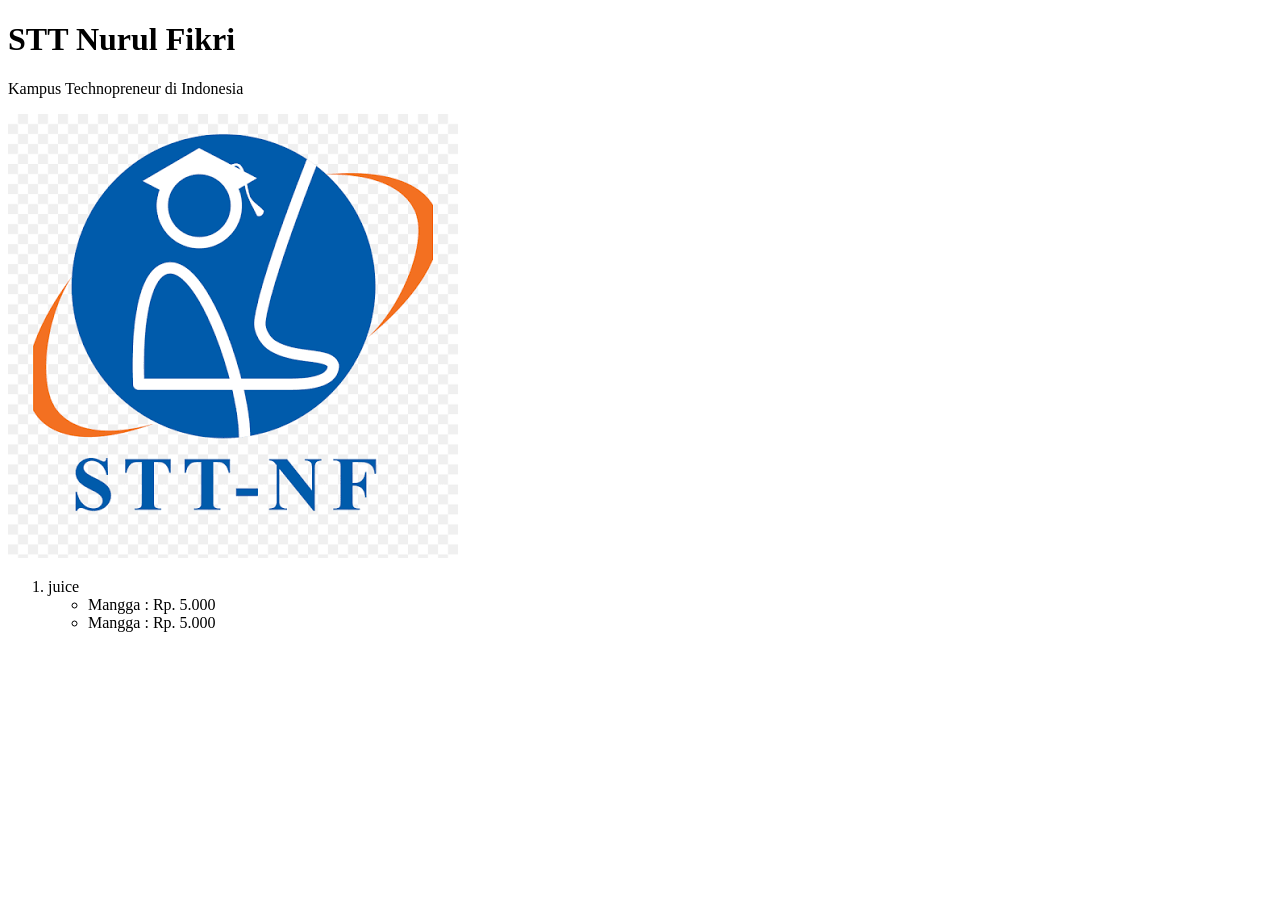
<file: Praktikum 1/index.html>
<!DOCTYPE html>
<html lang="en">
<head>
    <meta charset="UTF-8">
    <meta name="viewport" content="width=device-width, initial-scale=1.0">
    <title>Document</title>
</head>
<body>
    <div id="main" class="active">
        <h1>STT Nurul Fikri</h1>
        <p>Kampus Technopreneur di Indonesia</p>

        <img src="assets/foto1.png" alt="">
    </div>
    

    <ol>
        <li> juice
            <ul>
                <li>Mangga : Rp. 5.000</li>
                <li>Mangga : Rp. 5.000</li>
            </ul>
        </li> 
    </ol>
</body>
</html>
</file>
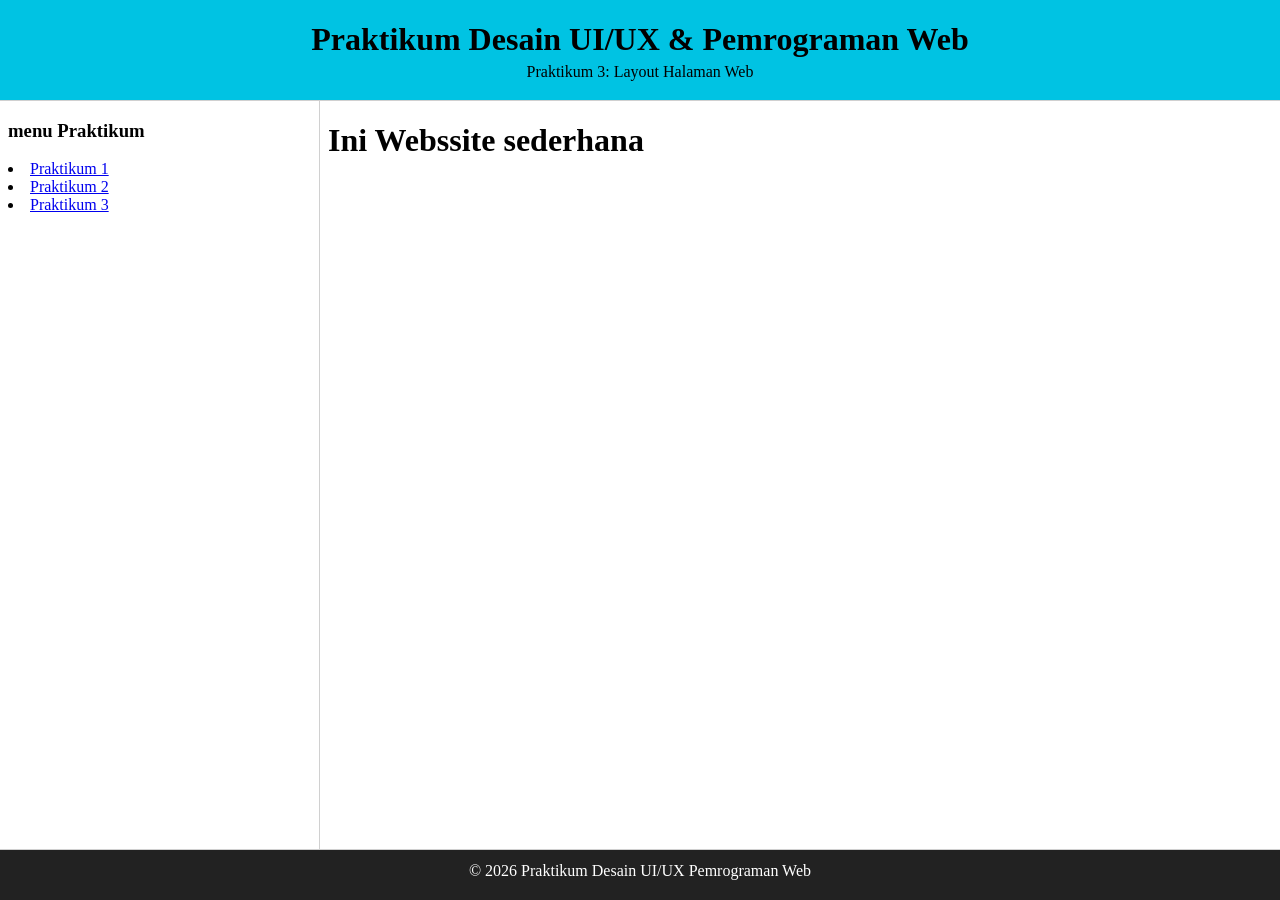
<file: Praktikum 3/frameset/index.html>
<!DOCTYPE html>
<html lang="en">
<head>
    <meta charset="UTF-8">
    <meta name="viewport" content="width=device-width, initial-scale=1.0">
    <title>Frameset Example</title>
</head>

<frameset rows="100, *, 50" frameborder="1" border="1" framespacing="0">
    <!-- header -->
    <frame src="/Praktikum 3/frameset/header.html" name="headerframe">

        <!-- sidebar & content -->
    <frameset cols="25%, 75%">
        <frame src="/Praktikum 3/frameset/sidebar.html" name="menuframe">
        <frame src="/Praktikum 3/frameset/main.html" name="showframe">
    </frameset>
        <!-- footer -->
    <frame src="/Praktikum 3/frameset/footer.html" name="footerframe">
</frameset>

</html>
</file>
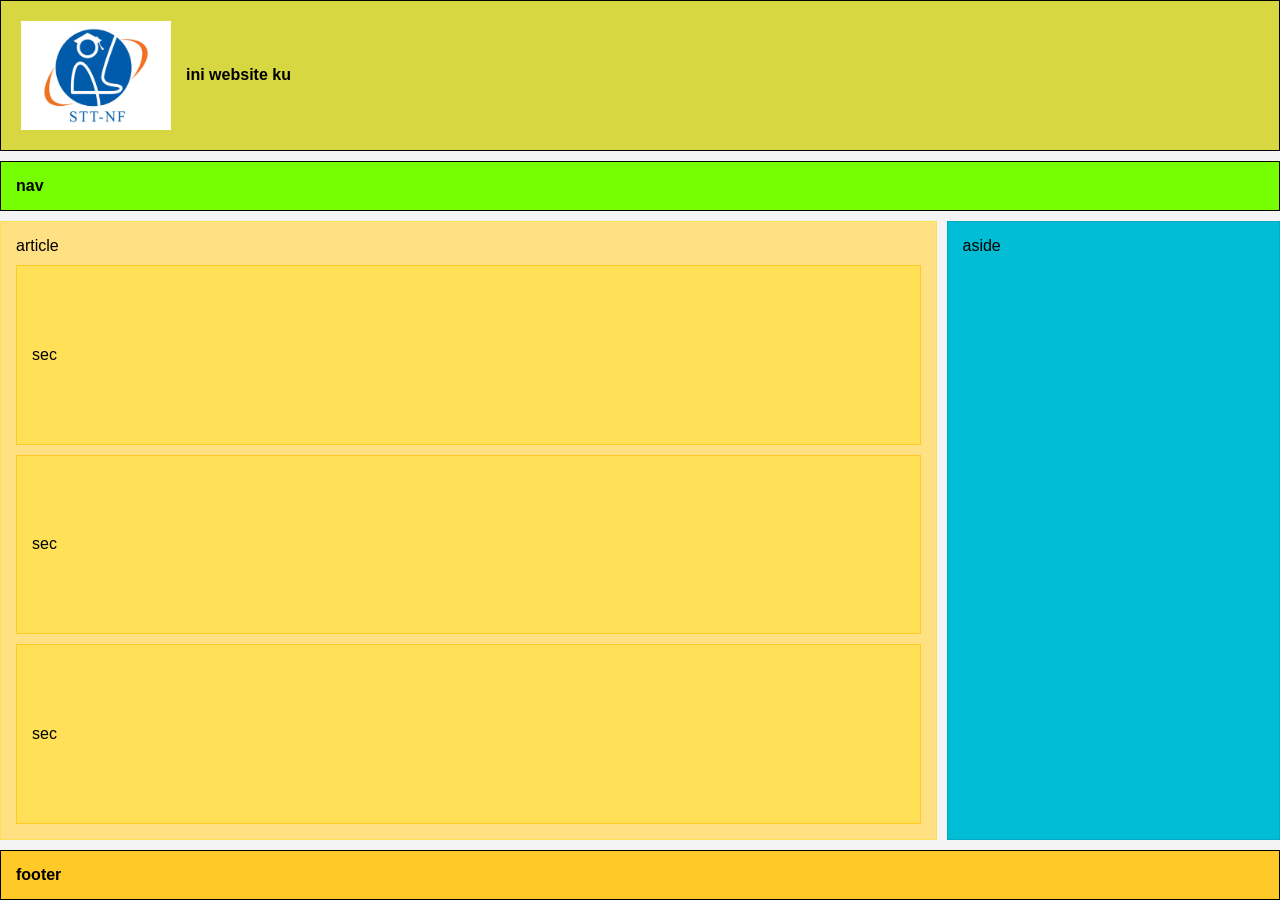
<file: Praktikum 3/layout/index.html>
<!DOCTYPE html>
<html lang="en">
<head>
    <meta charset="UTF-8">
    <meta name="viewport" content="width=device-width, initial-scale=1.0">
    <title>Document</title>
    <style>
        * {
            box-sizing: border-box;
            margin: 0;
            padding: 0;
            font-family: Arial, Helvetica, sans-serif;
        }

        html, body {
         width: 100%;
         height: 100%;
         background-color: #f4f4f4;   
        }

        .wrapper {
            display: flex;
            flex-direction: column;
            width: 100%;
            height: 100%;
            gap: 10px;
        }

        header {
            background-color: rgb(215, 215, 66);
            padding: 20px;
            display: flex;
            align-items: center;
            gap: 15px;
            font-weight: bold;
            border: 1px solid;
        }

        nav {
            background-color: #76ff03;
            padding: 15px;
            text-align: left;
            font-weight: bold;
            border: 1px solid;
        }

        .main-content {
            display: flex;
            gap: 10px;
            flex: 1;
        }

        article {
            flex: 3;
            background-color: #ffe082;
            padding: 15px;
            border: 1px solid #ffe054;
            display: flex;
            flex-direction: column;
            gap: 10px;
        }

        section {
            background-color: #ffe057;
            padding: 15px;
            border: 1px solid #ffca28;
            flex: 1;
            display: flex;
            align-items: center;
        }

        aside {
            flex:1 ;
            background-color: #00bcd4;
            padding: 15px;
            border: 1px solid #00acc1;
        }

        footer {
            background-color: #ffca28;
            padding:15px ;
            text-align: left;
            font-weight: bold;
            border:1px solid;
        }
    </style>
</head>
<body>
    <div class="wrapper">
        <header>
            <img src="/Praktikum 3/layout/logo.jpg" alt="ini gambar" width="150px">
            <p>ini website ku</p>
        </header>

        <nav>
            nav
        </nav>

        <div class="main-content">
            <article>
                article
                <section>sec</section>
                <section>sec</section>
                <section>sec</section>
            </article>

            <aside>
                aside
            </aside>
        </div>

        <footer>
            footer
        </footer>
    </div>
</body>
</html>
</file>
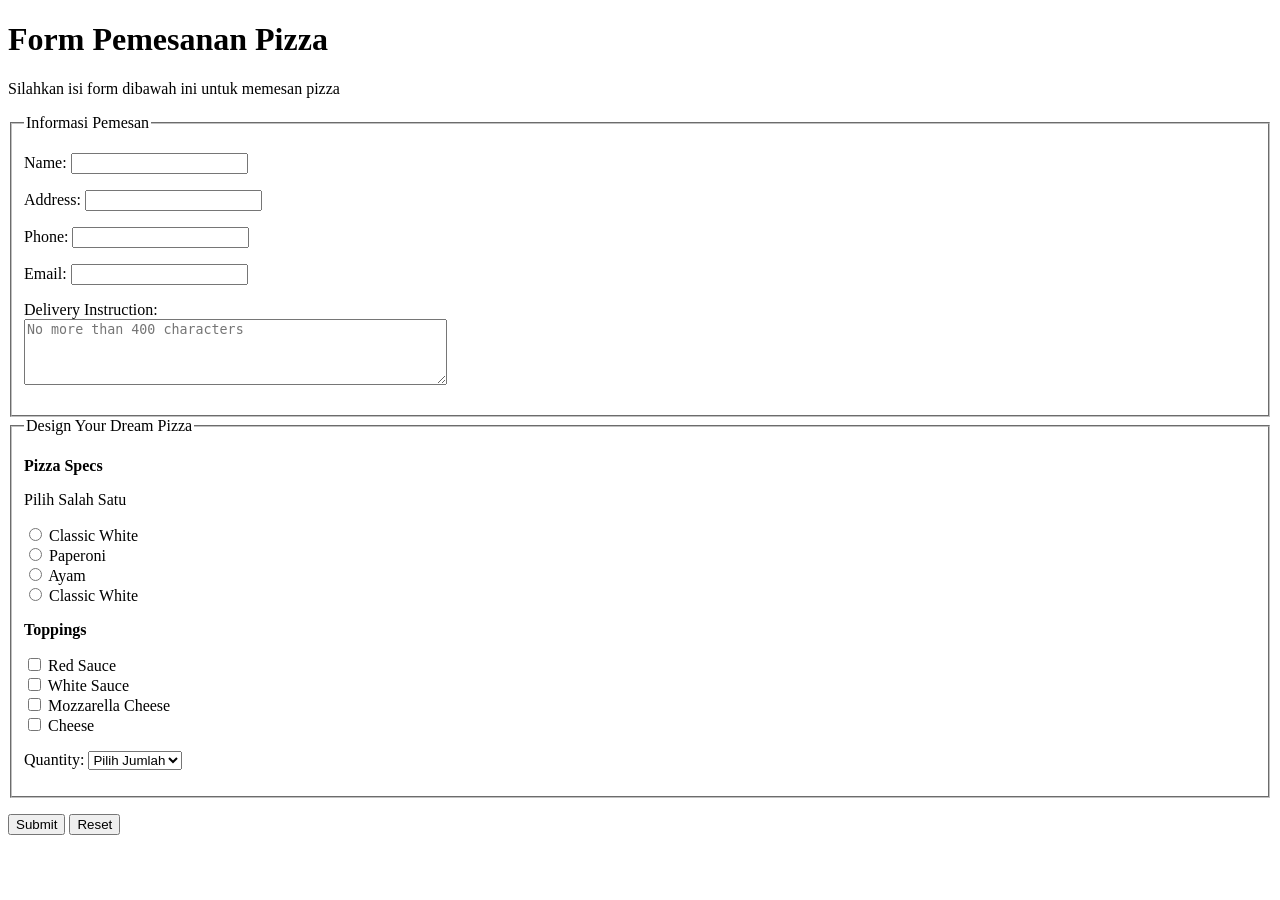
<file: Praktikum 2/form.html>
<!DOCTYPE html>
<html lang="en">
  <head>
    <meta charset="UTF-8" />
    <meta name="viewport" content="width=device-width, initial-scale=1.0" />
    <title>Document</title>
  </head>

  <body>
    <h1>Form Pemesanan Pizza</h1>
    <p>Silahkan isi form dibawah ini untuk memesan pizza</p>

    <form action="http://www.blackgoosebistro.com/pizza.php" method="POST">
        <fieldset>
            <legend>Informasi Pemesan</legend>
            <p>
                <label for="costumername">Name:</label>
                <input type="text" name="costumername" id="costumername" />
            </p>
                
            <p>
                <label for="address">Address:</label>
                <input type="text" name="address" id="address" />
            </p>

            <p>
                <label for="telephone">Phone:</label>
                <input type="text" name="telephone" id="telephone" />
            </p>

            <p>
                <label for="email">Email:</label>
                <input type="email" name="email" id="email" />
            </p>

            <p>
                <label for="intruction">Delivery Instruction:</label><br>
                <textarea
                    name="intruction"
                    id="intruction"
                    rows="4"
                    cols="50"
                    maxlength="400"
                    placeholder="No more than 400 characters"></textarea>
            </p>
        </fieldset>

        <fieldset>
            <legend>Design Your Dream Pizza</legend>
            <p><strong>Pizza Specs</strong></p>
            <p>Pilih Salah Satu</p>

            <p>
                <input type="radio" name="crust" id="classic" value="classic white" />
                <label for="classic">Classic White</label><br>

                <input type="radio" name="crust" id="paperoni" value="paperoni" />
                <label for="classic">Paperoni</label><br>

                <input type="radio" name="crust" id="ayam" value="ayam" />
                <label for="classic">Ayam</label><br>

                <input type="radio" name="crust" id="classic" value="classic white" />
                <label for="classic">Classic White</label>
            </p>

            <p><strong>Toppings</strong></p>

            <p>
                <input type="checkbox" name="toppings" id="red-sauce" value="red-sauce" />
                <label for="red-sauce">Red Sauce</label><br>

                <input type="checkbox" name="toppings" id="white-sauce" value="white-sauce" />
                <label for="white-sauce">White Sauce</label><br>

                <input type="checkbox" name="toppings" id="mozzarella" value="mozzarella" />
                <label for="mozzarella">Mozzarella Cheese</label><br>

                <input type="checkbox" name="toppings" id="cheese" value="cheese" />
                <label for="cheese">Cheese</label>
            </p>

            <p>
                <label for="quantity">Quantity:</label>
                <select name="quantity" id="quantity">
                    <option value="">Pilih Jumlah</option>
                    <option value="1">1</option>
                    <option value="2">2</option>
                    <option value="3">3</option>
                    <option value="4">4</option>
                    <option value="5">5</option>
                </select>
            </p>
        </fieldset>

        <p>
            <input type="submit" value="Submit" />
            <input type="reset" value="Reset" />
        </p>
    </form>
  </body>
</html>
</file>
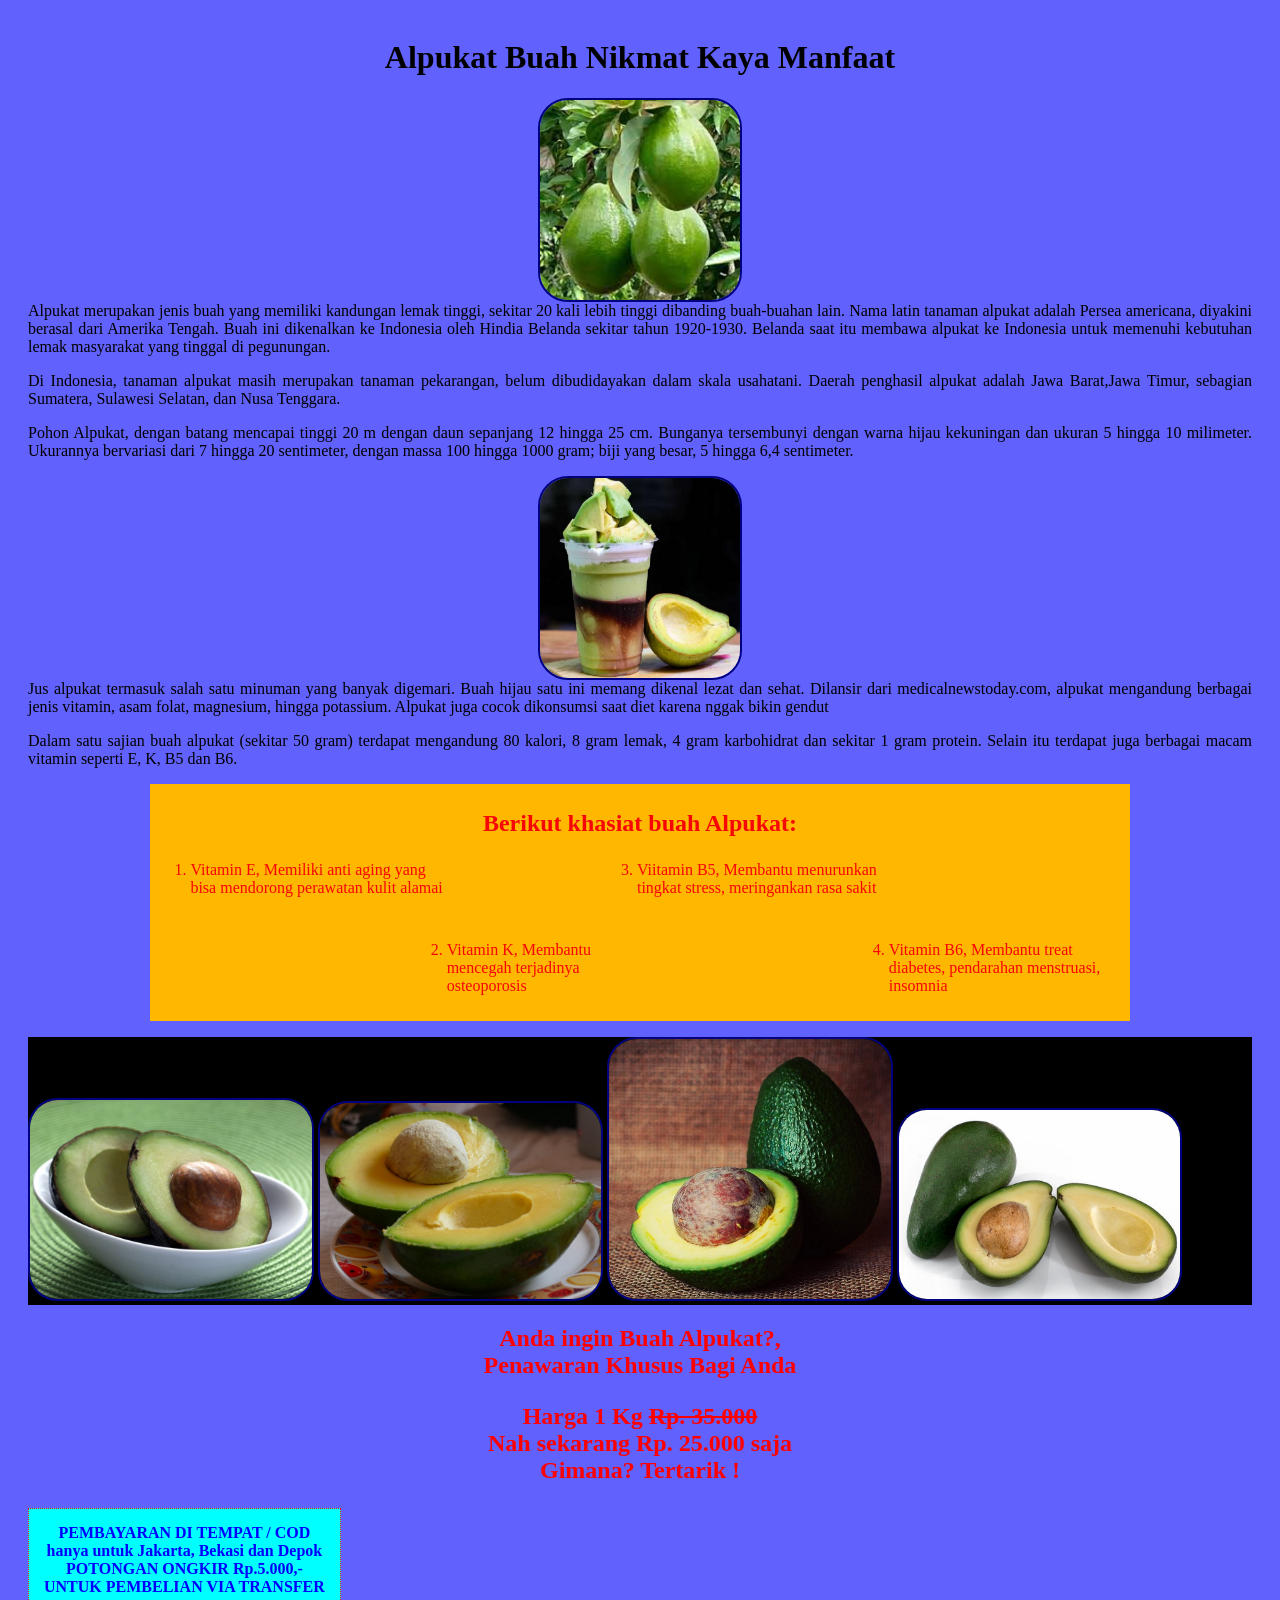
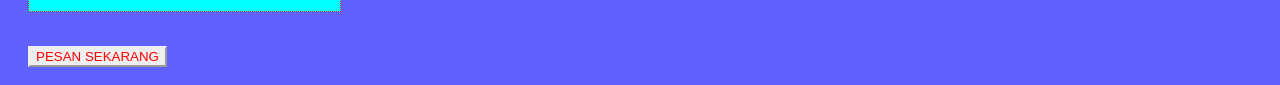
<file: Praktikum 4/alpukat.html>
<!DOCTYPE html>
<html lang="ID">
    <head>
        <title>Alpukat</title>
        <meta name="description" content="khasiat alpukat">
        <style>
            body {
                background-color: rgb(97, 97, 253);
                font-family: Georgia, 'Times New Roman', Times, serif;
                padding: 10px 20px;
            }
            h1 {
                text-align: center;
                color: rgb(rgb(248, 2, 2) green blue / alpha)
            }
            p {
                text-align: justify;
                width: fit-content;
            }
            .khasiat {
                background-color: #ffb700;
                width: 80%;
                margin-left: auto;
                margin-right: auto;
                color:rgb(248, 5, 5);
                text-align: center;
                padding: 2px 0 10px;

                ol {
                    display:flex;
                    text-align: left;
                    .vit2 {
                        margin-top: 80px;
                        position: relative;
                        text-align: -100px;
                    }
                }
                span {
                    font-size: large;
                    font-weight: bold;
                }
            }
            p {
                margin-top: auto;
            }
            h3 {
                font-size: x-large;
                font-family: cursive;
            }
            img {
                border: 2px solid navy;
                border-radius: 30px;
            }
            .center {
                width: 200px;
                height: 200px;
                display: block;
                margin-left: auto;
                margin-right: auto;
            }
            .foto {
                background-color: black;
            }
            & img {
                width: 23%;
            }
            .promo {
                text-align: center;
                color: red;
            }
            .cod {
                width: fit-content;
                & p {
                    padding: 15px;
                    background-color: aqua;
                    border: 1px dotted red;
                    text-align: center;
                    font-weight: bold;
                    color: blue;
                }
            }
            #tombol {
                background-color: rgb(213, 213, 23) / alpha;
                color: red;
                border-color: #eee;
            }
        </style>
    </head>
    <body>
        <h1>Alpukat Buah Nikmat Kaya Manfaat</h1>
        <img class="center" src="images/alpukat.jpg" alt="buah alpukat"/>
        <p>
            Alpukat merupakan jenis buah yang memiliki kandungan lemak tinggi,
            sekitar 20 kali lebih tinggi dibanding buah-buahan lain. 
            Nama latin tanaman alpukat adalah Persea americana, diyakini berasal dari Amerika Tengah.
            Buah ini dikenalkan ke Indonesia oleh Hindia Belanda sekitar tahun 1920-1930.
            Belanda saat itu membawa alpukat ke Indonesia untuk memenuhi kebutuhan lemak masyarakat yang tinggal di pegunungan.
        </p>
        <p>
            Di Indonesia, tanaman alpukat masih merupakan tanaman pekarangan, belum
dibudidayakan dalam skala usahatani. 
Daerah penghasil alpukat adalah Jawa Barat,Jawa Timur, sebagian Sumatera, Sulawesi Selatan, dan Nusa Tenggara.
        </p>
        <p>
            Pohon Alpukat, dengan batang mencapai tinggi 20 m dengan daun sepanjang 12 hingga 25 cm. 
            Bunganya tersembunyi dengan warna hijau kekuningan dan ukuran 5 hingga 10 milimeter. 
            Ukurannya bervariasi dari 7 hingga 20 sentimeter, dengan massa 100 hingga 1000 gram; biji yang besar, 5 hingga 6,4 sentimeter. 
        </p>
        <img class="center" src="images/jusalpukat.png" alt="jus alpukat"/>
        <p>
    
            Jus alpukat termasuk salah satu minuman yang banyak digemari. 
            Buah hijau satu ini memang dikenal lezat dan sehat. 
            Dilansir dari medicalnewstoday.com, alpukat mengandung berbagai jenis vitamin, asam folat, magnesium, hingga potassium.
             Alpukat juga cocok dikonsumsi saat diet karena nggak bikin gendut
        </p>
        <p>
            Dalam satu sajian buah alpukat (sekitar 50 gram) terdapat mengandung 80 kalori,
            8 gram lemak, 4 gram karbohidrat dan sekitar 1 gram protein.
            Selain itu terdapat juga berbagai macam vitamin seperti E, K, B5 dan B6.</p>
        <p>
            <div class="khasiat">
                <h3>Berikut khasiat buah Alpukat:</h3>
                <ol>
                    <li class="vit1">Vitamin E, Memiliki anti aging yang bisa mendorong
                        perawatan kulit alamai
                    </li>
                    <li class="vit2">Vitamin K, Membantu mencegah terjadinya osteoporosis</li>
                    <li class="vit1">Viitamin B5, Membantu menurunkan tingkat stress, meringankan rasa sakit</li>
                    <li class="vit2">Vitamin B6, Membantu treat diabetes, pendarahan menstruasi,
                        insomnia
                    </li>
                </ol>
            </div>
        </p>


        <div class="foto">

<img src="images/alpukat_miki.png" alt="alpukat miki"/>
<img src="images/alpukat_mentega.png" alt="alpukat mentega"/>
<img src="images/alpukat_kendil.png" alt="alpukat kendil"/>
<img src="images/alpukat_aligator.png" alt="alpukat alpukat_aligator"/>

        </div>
        <div class="promo">
            <h2>Anda ingin Buah Alpukat?, <br/>Penawaran Khusus Bagi Anda </h2>
            <h3>
                Harga 1 Kg 
                <del>Rp. 35.000</del> <br/>Nah sekarang <strong>Rp. 25.000</strong> saja
                <br/>
                Gimana? Tertarik !
            </h3>
        </div>
       <div class="cod">
        <p>
            PEMBAYARAN DI TEMPAT / COD <br/>hanya untuk Jakarta, Bekasi dan Depok
            <br/>POTONGAN ONGKIR Rp.5.000,- <br/>UNTUK PEMBELIAN VIA TRANSFER 
       </div>
       <br/>
       <div>
            <button id="tombol">PESAN SEKARANG</button>
       </div>
     
      
    </body>
</html>
</file>
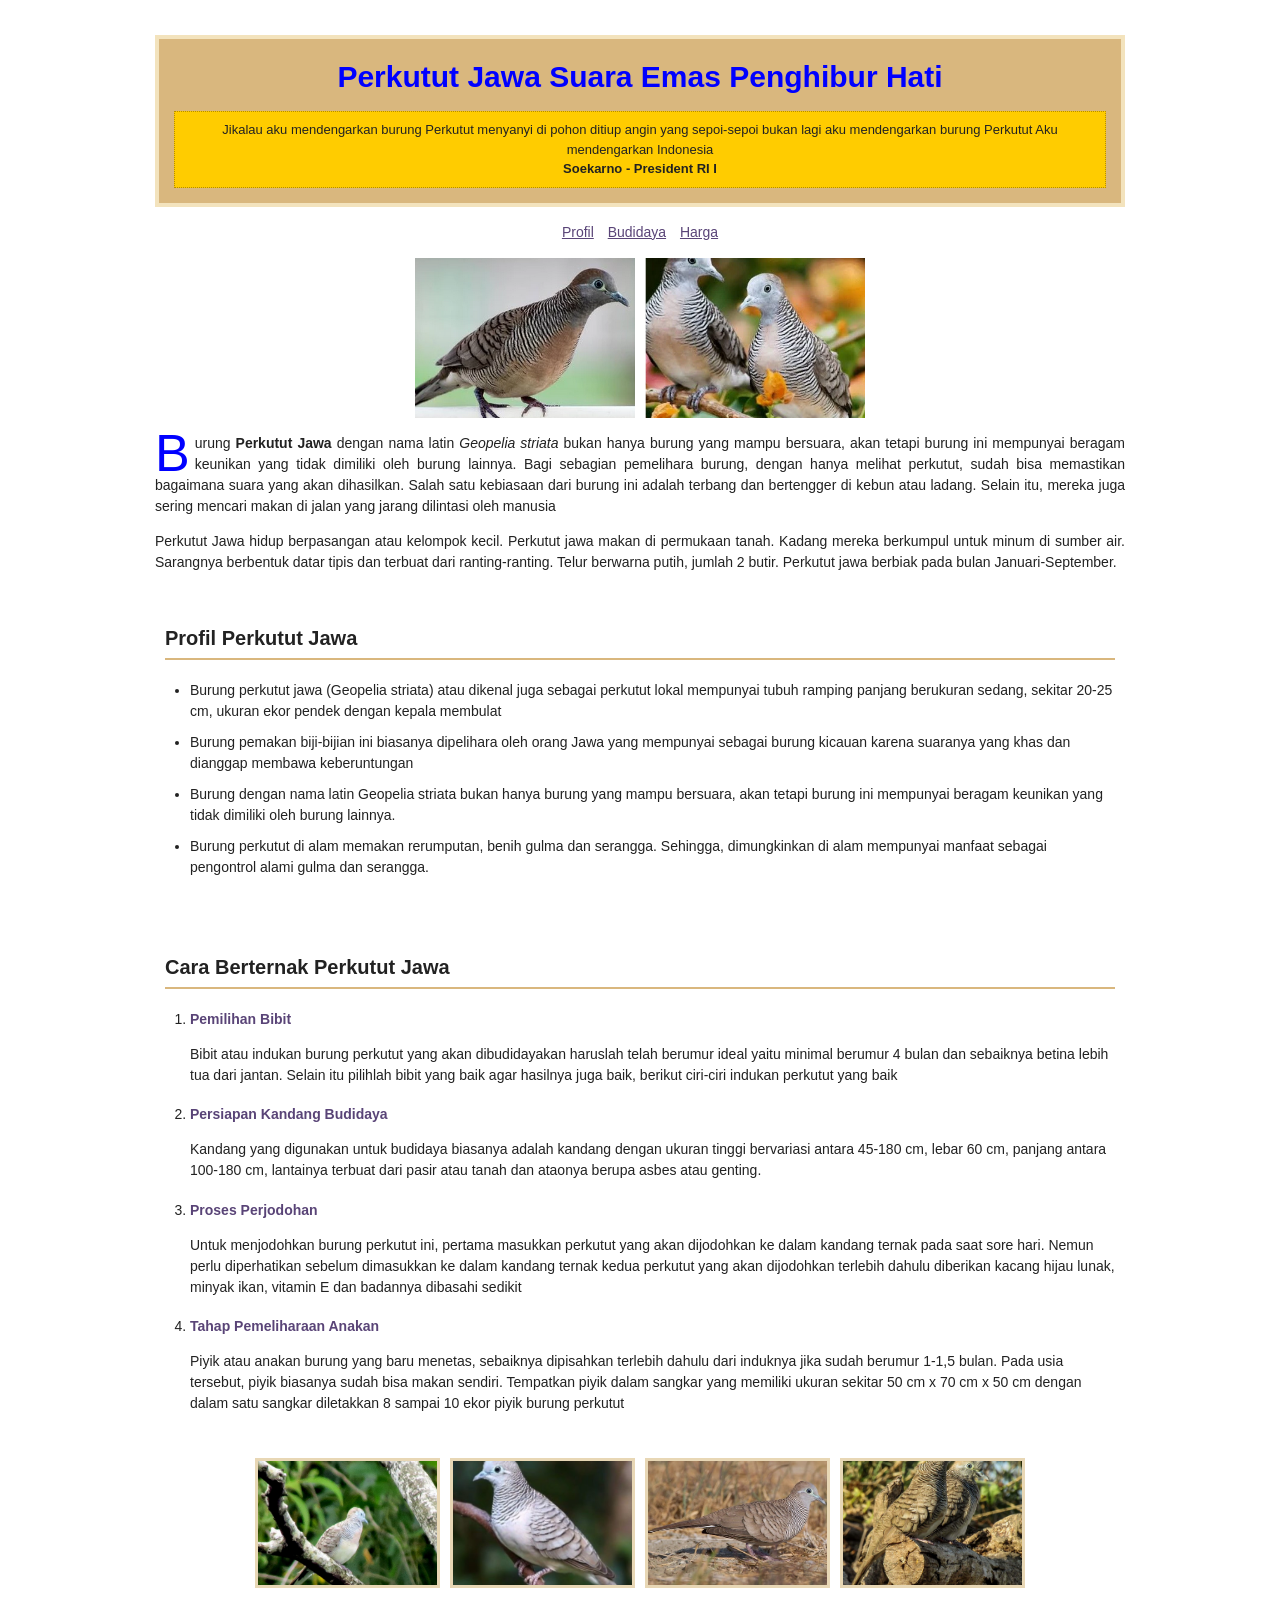
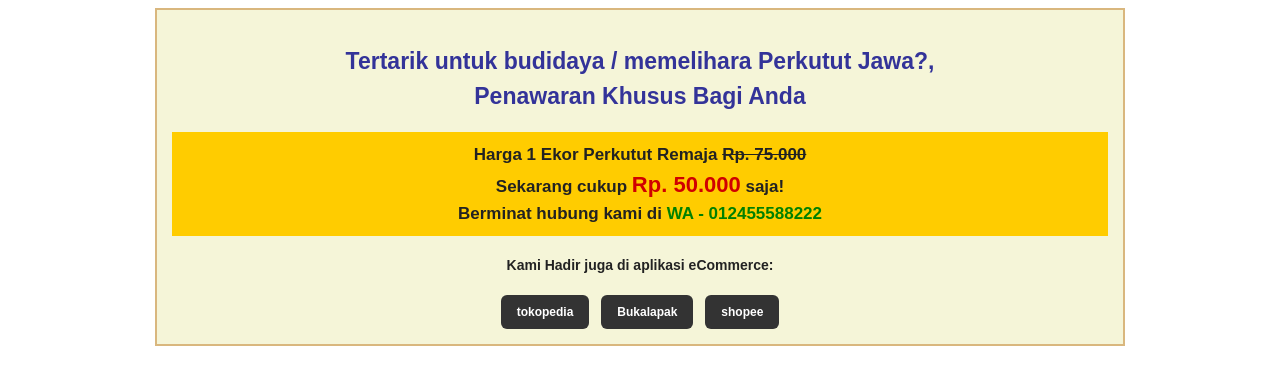
<file: Praktikum 4/burung.html>
<!DOCTYPE html>
<html lang="ID">
    <head>
        <title>Burung Perkutut Jawa</title>
        <meta name="description" content="Budidaya Perkutut Jawa">
        <link rel="stylesheet" href="css/styleku.css">
    </head>
    <body>
        <div id="header">
            <h1>Perkutut Jawa Suara Emas Penghibur Hati</h1>
            <blockquote>
                Jikalau aku mendengarkan burung Perkutut
menyanyi di pohon ditiup angin yang sepoi-sepoi
bukan lagi aku mendengarkan burung Perkutut
Aku mendengarkan Indonesia <br/>
                <span id="soekarno">Soekarno - President RI I</span>
            </blockquote>
        </div>
        <div>
            <ul>
            <li><a href="#profil">Profil</a></li>
            <li><a href="#berternak">Budidaya</a></li>
            <li><a href="#harga">Harga</a></li>
            </ul>

        </div>
        <div class="gambar">
            <img src="images/burung2.png" alt="Burung Perkutut Jawa"/>
            <img src="images/burung1.png" alt="Burung Suara Emas"/>       
        </div>
        <div class="isi">
            <p>
                Burung <span class="jawa">Perkutut Jawa</span> dengan nama latin <i>Geopelia striata</i> bukan hanya burung yang mampu bersuara, 
                akan tetapi burung ini mempunyai beragam keunikan yang tidak dimiliki oleh burung lainnya. Bagi sebagian pemelihara burung, dengan hanya melihat perkutut, 
                sudah bisa memastikan bagaimana suara yang akan dihasilkan.
                Salah satu kebiasaan dari burung ini adalah terbang dan bertengger di kebun atau ladang. Selain itu, mereka juga sering mencari makan di jalan yang jarang dilintasi oleh manusia </p>
            <p>
                Perkutut Jawa  hidup berpasangan atau kelompok kecil. Perkutut jawa makan di permukaan tanah. Kadang mereka berkumpul untuk minum di sumber air.
                 Sarangnya berbentuk datar tipis dan terbuat dari ranting-ranting. 
                 Telur berwarna putih, jumlah 2 butir. Perkutut jawa berbiak pada bulan Januari-September. 
             </p>
           
        </div>
        <div id="profil">
            
            <h3>Profil Perkutut Jawa</h3>
            <a name="profil"></a>
            <ul>
                <li>Burung perkutut jawa (Geopelia striata) atau dikenal juga sebagai perkutut lokal mempunyai tubuh ramping panjang berukuran sedang, sekitar 20-25 cm, ukuran ekor pendek dengan kepala membulat</li>
                <li>Burung pemakan biji-bijian ini biasanya dipelihara oleh orang Jawa yang mempunyai sebagai burung kicauan karena suaranya yang khas dan dianggap membawa keberuntungan</li>
                <li>Burung dengan nama latin Geopelia striata bukan hanya burung yang mampu bersuara, akan tetapi burung ini mempunyai beragam keunikan yang tidak dimiliki oleh burung lainnya.</li>
                <li>Burung perkutut di alam memakan rerumputan, benih gulma dan serangga. Sehingga, dimungkinkan di alam mempunyai manfaat sebagai pengontrol alami gulma dan serangga.</li>
            </ul>
        </div>
        <div id="beternak">
            <h3>Cara Berternak Perkutut Jawa</h3>
            <a name="berternak"></a>
            <ol>
                <li><h4>Pemilihan Bibit</h4>
                    <p>
                        Bibit atau indukan burung perkutut yang akan dibudidayakan haruslah telah berumur ideal yaitu minimal berumur 4 bulan dan sebaiknya betina lebih tua dari jantan. Selain itu pilihlah bibit yang baik agar hasilnya juga baik, berikut ciri-ciri indukan perkutut yang baik
                    </p>
                </li>
                <li><h4>Persiapan Kandang Budidaya</h4>
                <p>
                    Kandang yang digunakan untuk budidaya biasanya adalah kandang dengan ukuran tinggi bervariasi antara 45-180 cm, lebar 60 cm, panjang antara 100-180 cm, lantainya terbuat dari pasir atau tanah dan ataonya berupa asbes atau genting.
                </p></li>
                <li><h4>Proses Perjodohan</h4>
                <p>
                    Untuk menjodohkan burung perkutut ini, pertama masukkan perkutut yang akan dijodohkan ke dalam kandang ternak pada saat sore hari. Nemun perlu diperhatikan sebelum dimasukkan ke dalam kandang ternak kedua perkutut yang akan dijodohkan terlebih dahulu diberikan kacang hijau lunak, minyak ikan, vitamin E dan badannya dibasahi sedikit
                </p></li>
                <li><h4>Tahap Pemeliharaan Anakan</h4>
                <p>
                    Piyik atau anakan burung yang baru menetas, sebaiknya dipisahkan terlebih dahulu dari induknya jika sudah berumur 1-1,5 bulan. Pada usia tersebut, piyik biasanya sudah bisa makan sendiri. Tempatkan piyik dalam sangkar yang memiliki ukuran sekitar 50 cm x 70 cm x 50 cm dengan dalam satu sangkar diletakkan 8 sampai 10 ekor piyik burung perkutut
                </p>
                </li>
            </ol>
        </div>
        <div class="koleksi">
            <img src="images/burung4.png"/>
            <img src="images/burung3.png"/>
            <img src="images/burung5.png"/>
            <img src="images/burung6.png"/>          
        </div>
        <div class="promo">
            <h2>Tertarik untuk budidaya / memelihara Perkutut Jawa?, 
                <br/>Penawaran Khusus Bagi Anda </h2>
            <h3>
                Harga 1 Ekor Perkutut Remaja <del>Rp. 75.000</del> <br/>
                Sekarang cukup <strong>Rp. 50.000</strong> saja!
                <br/>
                <a name="harga"></a>
                Berminat hubung kami di <span id="Wa">WA - 012455588222</span>
            </h3>
            <h4>Kami Hadir juga di aplikasi eCommerce:</h4>
            <ol>
                <li><a href="tokopedia.com">tokopedia</a></li>
                <li><a href="bukaklapak.com">Bukalapak</a></li>
                <li><a href="shopee.com">shopee</a></li>
            </ol>
        </div>

    </body>
</html>
</file>
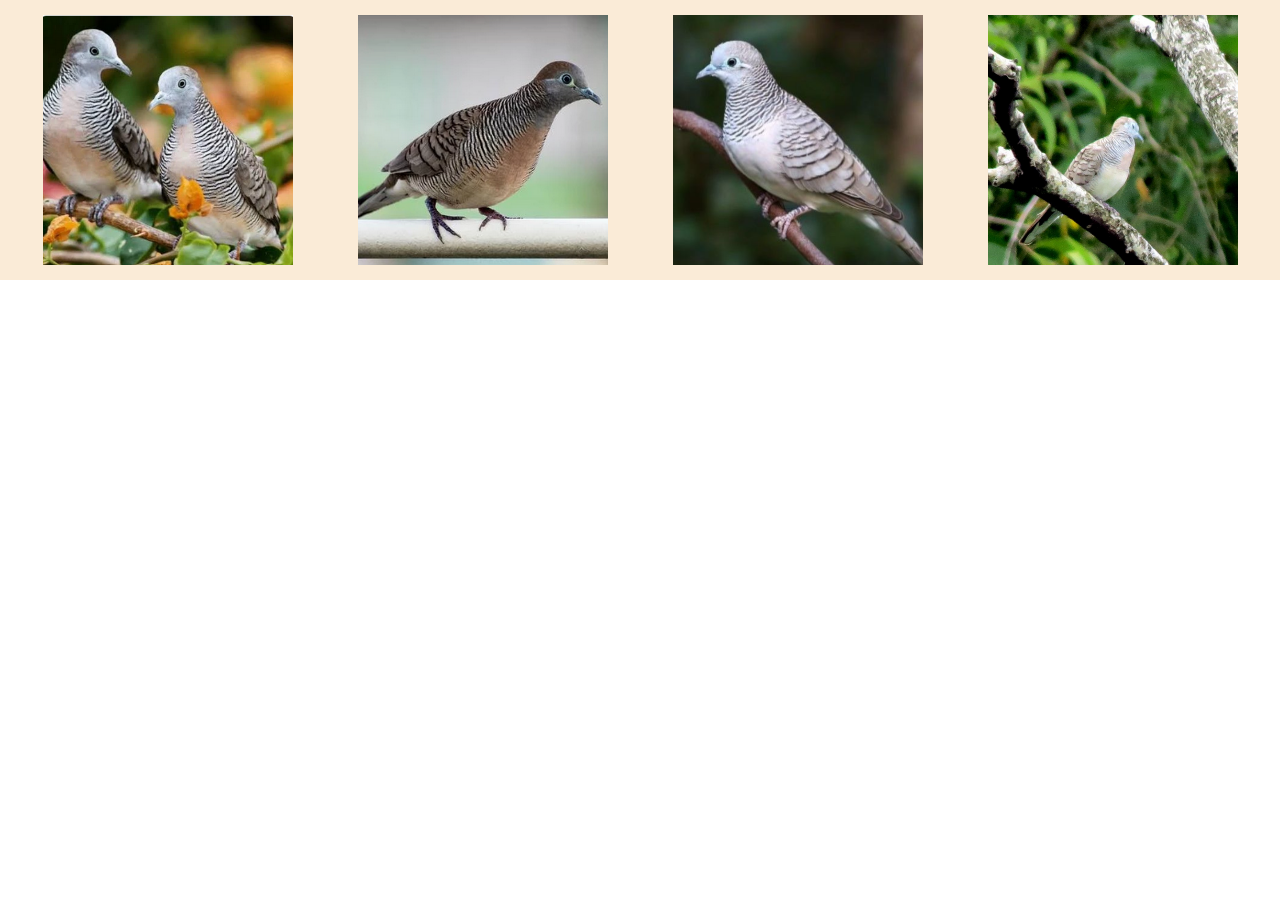
<file: Praktikum 5/flex.html>
<!DOCTYPE html>
<html lang="en">
<head>
    <meta charset="UTF-8">
    <meta name="viewport" content="width=device-width, initial-scale=1.0">
    <title>flex</title>
    <link rel="stylesheet" href="css/flex.css">
</head>
<body>
    <div class="container">
        <img src="img/bird1.png" alt="gambar 1">
        <img src="img/bird2.png" alt="gambar 2">
        <img src="img/bird3.png" alt="gambar 3">
        <img src="img/bird4.png" alt="gambar 4">
    </div>
</body>
</html>
</file>
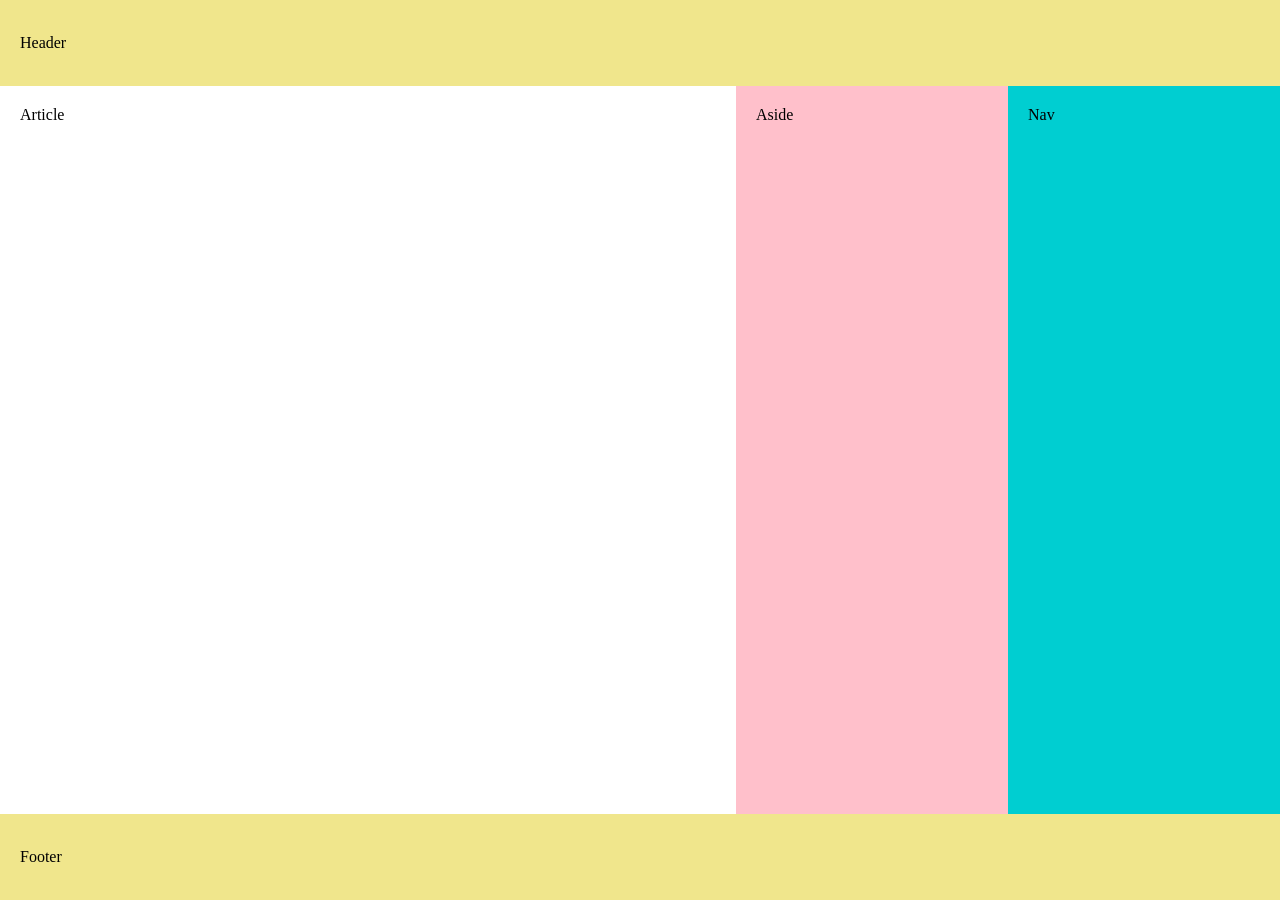
<file: Praktikum 5/layout.html>
<!DOCTYPE html>
<html lang="en">
<head>
    <meta charset="UTF-8">
    <meta name="viewport" content="width=device-width, initial-scale=1.0">
    <title>Layout</title>
    <link rel="stylesheet" href="css/layout.css">
</head>
<body>
    <header>Header</header>
    <Main>
        <article>Article</article>
        <aside>Aside</aside>
        <nav>Nav</nav>
    </Main>
    <footer>Footer</footer>
</body>
</html>
</file>
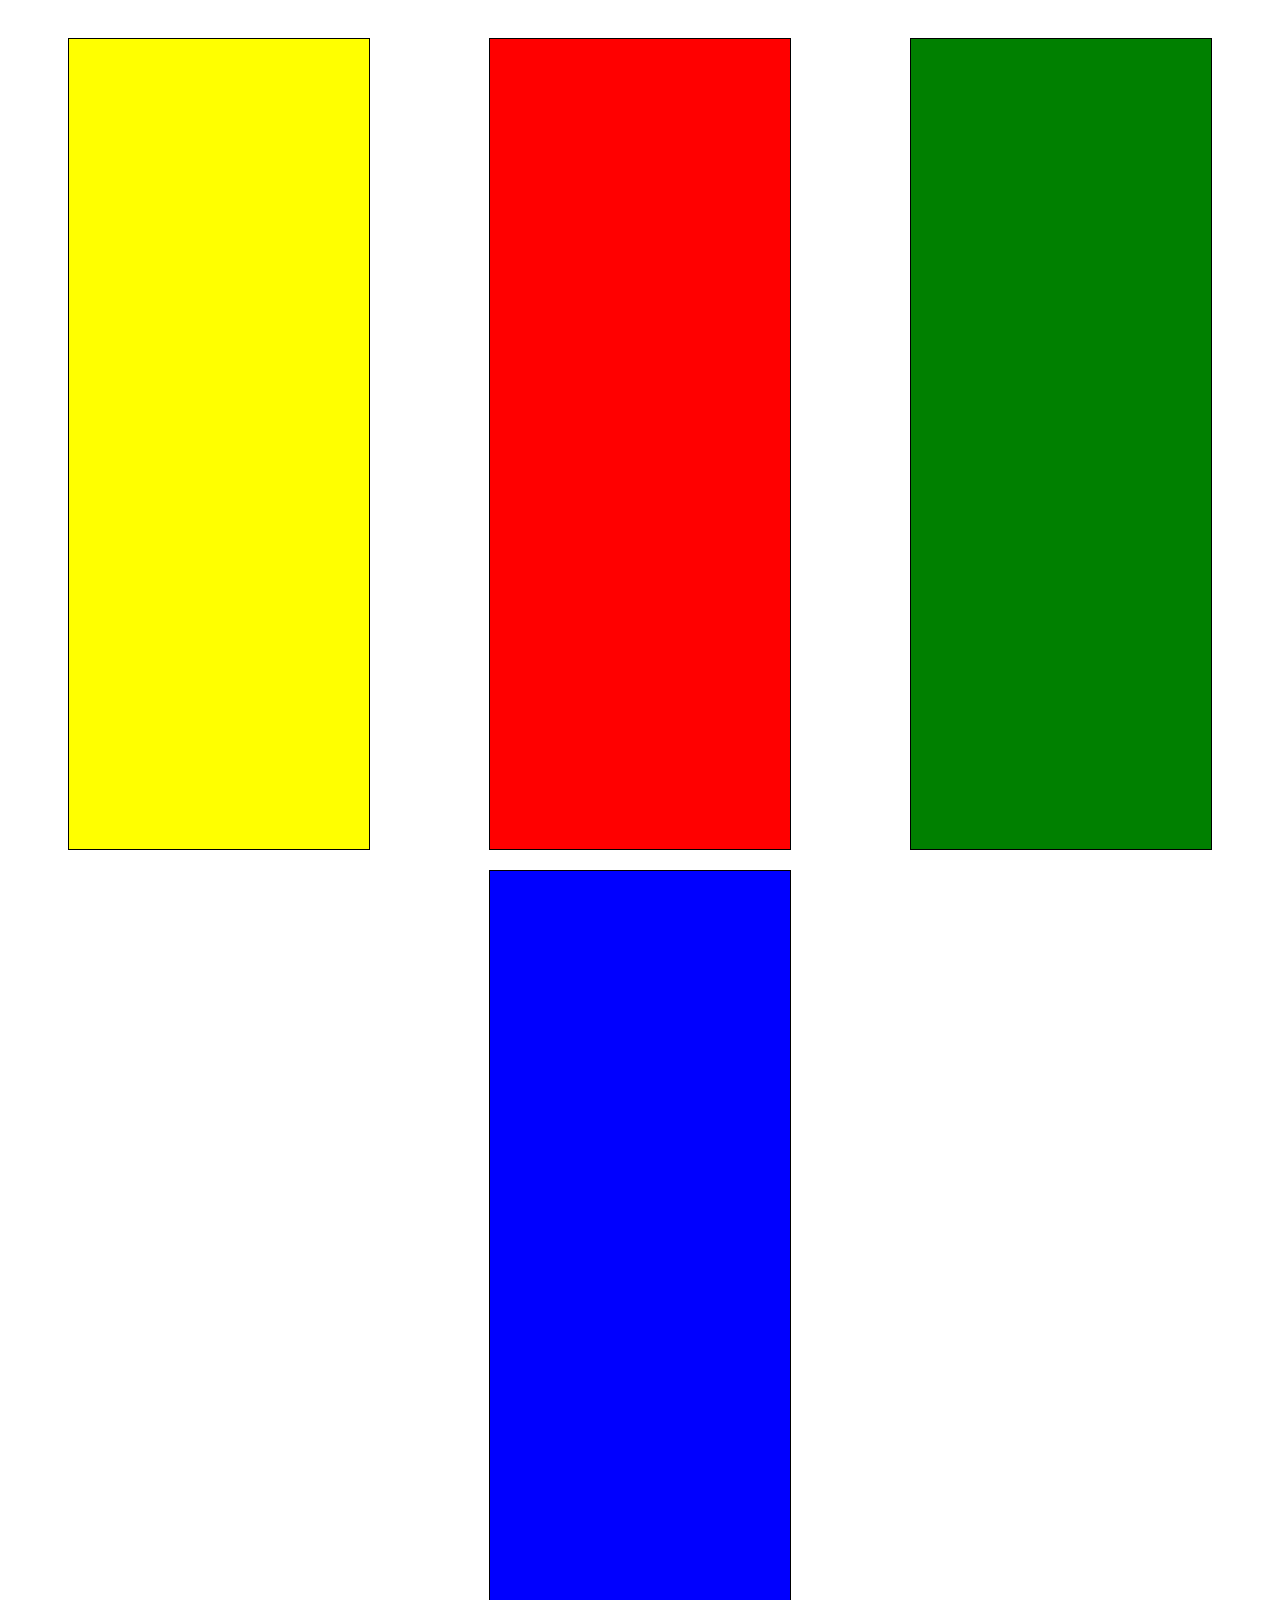
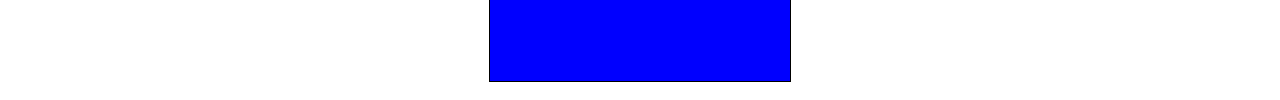
<file: Praktikum 5/praktikum5.html>
<!DOCTYPE html>
<html lang="en">
<head>
    <meta charset="UTF-8">
    <meta name="viewport" content="width=device-width, initial-scale=1.0">
    <title>Box</title>
    <link rel="stylesheet" href="css/box.css">
</head>
<body>
    <div class="container">
        <div class="box1"></div>
        <div class="box2"></div>
        <div class="box3"></div>
        <div class="box4"></div>
    </div>
</body>
</html>
</file>
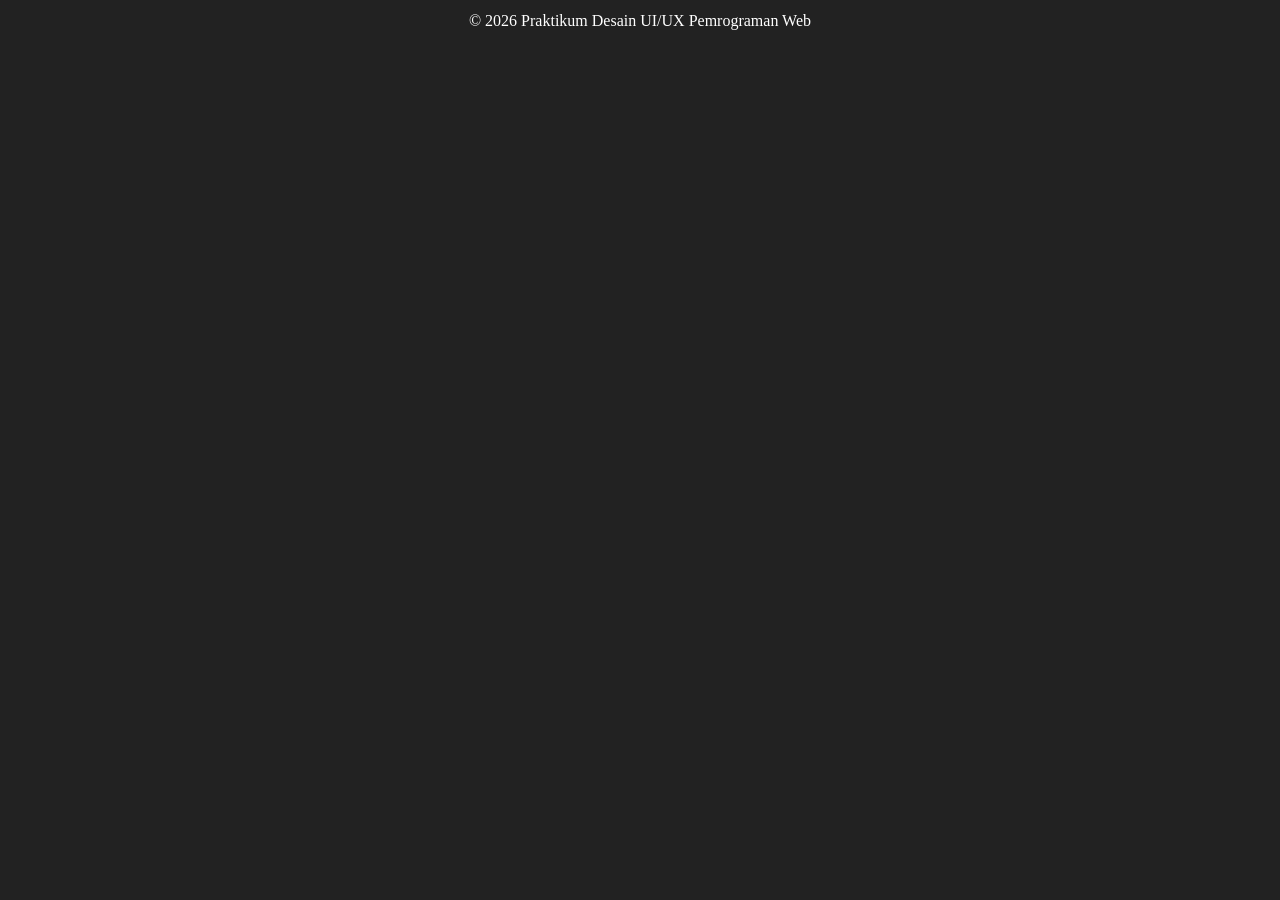
<file: Praktikum 3/frameset/footer.html>
<!DOCTYPE html>
<html lang="id">
<head>
    <meta charset="UTF-8">
    <title>Footer</title>
</head>
<body bgcolor="#222222" text="#ffffff">
    <p align="center" style="margin: 12px 0;">&copy; 2026 Praktikum Desain UI/UX Pemrograman Web</p>
</body>
</html>
</file>
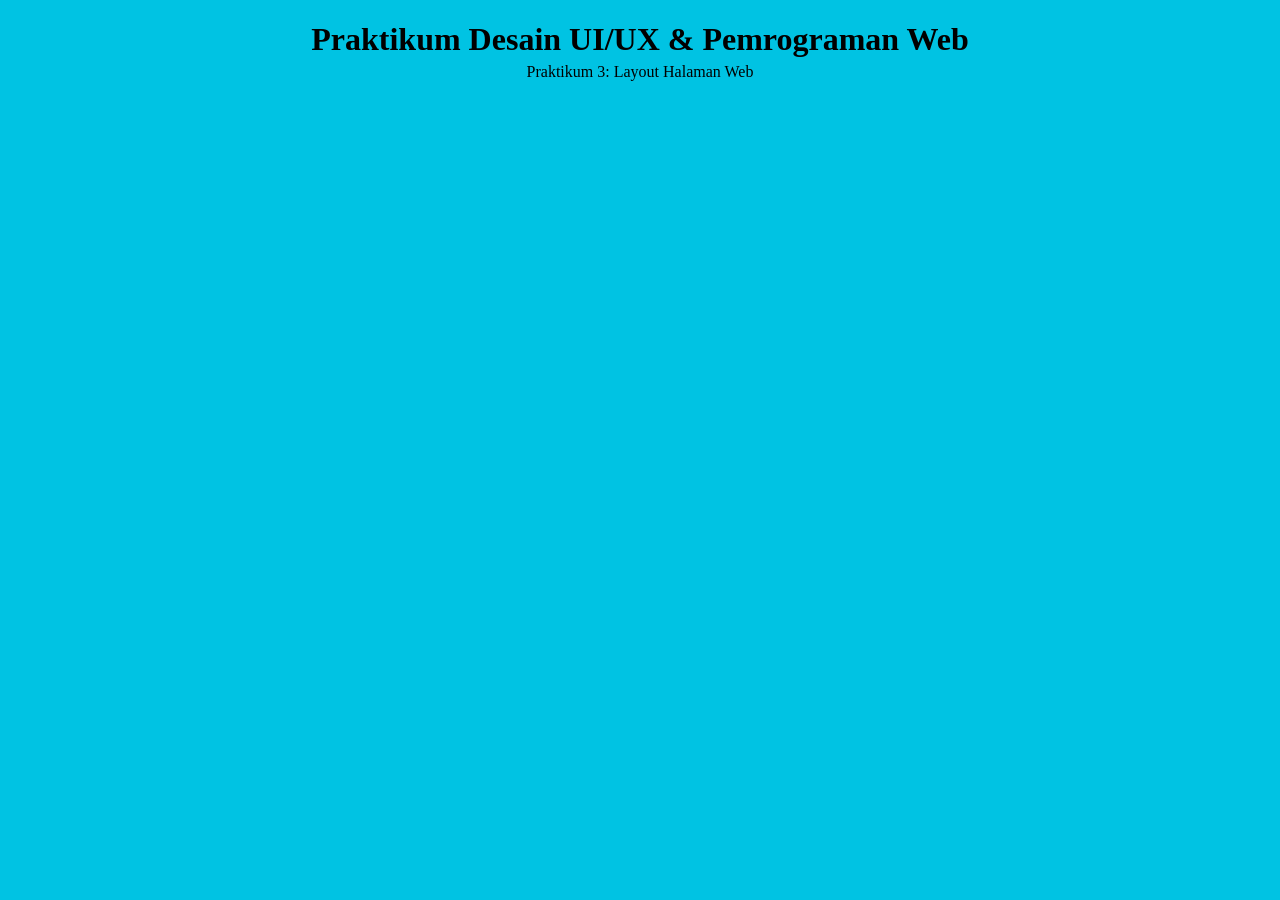
<file: Praktikum 3/frameset/header.html>
<!DOCTYPE html>
<html lang="id">
<head>
    <meta charset="UTF-8">
    <title>Header</title>
</head>
<body bgcolor="#00c3e3">
    <h1 align="center" style="margin-bottom: 5px;">Praktikum Desain UI/UX & Pemrograman Web</h1>
    <p align="center" style="margin-top: 0;">Praktikum 3: Layout Halaman Web</p>
</body>
</html>
</file>
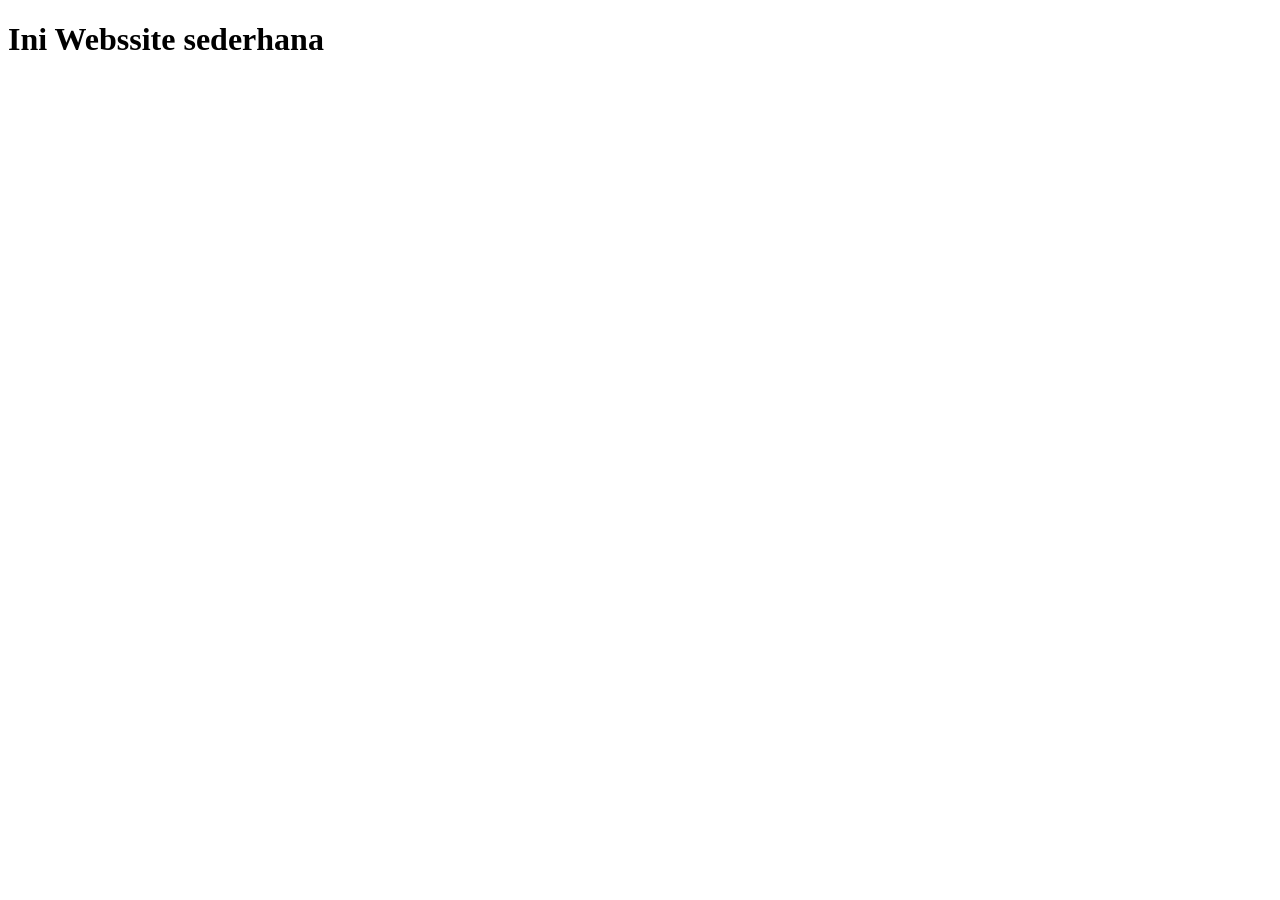
<file: Praktikum 3/frameset/main.html>
<!doctype html>
<html lang="en">
  <head>
    <meta charset="UTF-8" />
    <meta name="viewport" content="width=device-width, initial-scale=1.0" />
    <title>Document</title>
  </head>
  <body>
    <h1>Ini Webssite sederhana</h1>
  </body>
</html>
</file>
<file: Praktikum 4/css/styleku.css>
/* Pengaturan dasar halaman */
* {
    box-sizing: border-box;
}

body {
    font-family: Arial, Helvetica, sans-serif;
    background-color: #ffffff;
    color: #222;
    max-width: 1000px;
    margin: 20px auto;
    padding: 15px;
    line-height: 1.5;
    font-size: 14px;
}

/* Bagian header */
#header {
    background-color: #d9b77e;
    border: 4px solid #f3e3bd;
    padding: 15px;
    text-align: center;
}

#header h1 {
    color: blue;
    font-size: 30px;
    margin: 0 0 12px;
    font-weight: bold;
}

/* Kutipan Soekarno */
blockquote {
    background-color: #ffcc00;
    border: 1px dotted #b58b00;
    margin: 0;
    padding: 8px;
    font-size: 13px;
    text-align: center;
    color: #222;
}

#soekarno {
    font-weight: bold;
}

/* Menu navigasi */
body > div:nth-of-type(2) {
    text-align: center;
    margin: 15px 0;
}

body > div:nth-of-type(2) ul {
    list-style: none;
    padding: 0;
    margin: 0;
}

body > div:nth-of-type(2) li {
    display: inline;
    margin: 0 5px;
}

a {
    color: #594477;
    text-decoration: underline;
}

a:hover {
    color: #0066cc;
}

/* Gambar burung */
.gambar {
    text-align: center;
    margin: 15px 0;
}

.gambar img {
    width: 220px;
    height: 160px;
    object-fit: cover;
    margin: 0 3px;
    vertical-align: middle;
}

/* Isi artikel */
.isi {
    text-align: justify;
    margin: 15px 0;
}

.isi p {
    margin-bottom: 12px;
}

.isi p:first-child::first-letter {
    float: left;
    color: blue;
    font-size: 52px;
    line-height: 0.8;
    padding-right: 5px;
    font-weight: normal;
}

.jawa {
    font-weight: bold;
}

/* Bagian profil dan budidaya */
#profil,
#beternak {
    margin-top: 20px;
    padding: 10px;
}

#profil h3,
#beternak h3 {
    color: #222;
    font-size: 20px;
    border-bottom: 2px solid #d9b77e;
    padding-bottom: 5px;
}

#profil ul,
#beternak ol {
    padding-left: 25px;
}

#profil li,
#beternak li {
    margin-bottom: 10px;
}

#beternak h4 {
    margin-bottom: 5px;
    color: #594477;
}

/* Koleksi gambar */
.koleksi {
    display: flex;
    justify-content: center;
    flex-wrap: wrap;
    gap: 10px;
    margin: 20px 0;
}

.koleksi img {
    width: 185px;
    height: 130px;
    object-fit: cover;
    border: 3px solid #e8d7b5;
}

/* Bagian promosi */
.promo {
    background-color: #f5f5d8;
    border: 2px solid #d9b77e;
    padding: 15px;
    margin-top: 20px;
    text-align: center;
}

.promo h2 {
    color: #333399;
    font-size: 23px;
}

.promo h3 {
    background-color: #ffcc00;
    padding: 10px;
    font-size: 17px;
}

.promo strong {
    color: #d00000;
    font-size: 22px;
}

.promo #Wa {
    color: #008000;
    font-weight: bold;
}

.promo ol {
    display: inline-block;
    text-align: left;
}

/* Tombol / Daftar e-Commerce */
.promo ol {
    list-style: none;
    padding: 0;
    margin: 0;
    display: flex;
    justify-content: center;
    align-items: center;
    gap: 12px;
}

.promo ol li {
    list-style: none;
    margin: 0;
    padding: 0;
    border: none;
    background: transparent;
}

.promo ol li a {
    display: inline-block;
    background-color: #333;
    color: #fff;
    text-decoration: none;
    font-size: 12px;
    font-weight: bold;
    padding: 8px 16px;
    border: none;
    border-radius: 6px;
    transition: background-color 0.2s;
}

.promo ol li a:hover {
    background-color: #555;
}

.promo ol li a:hover {
    background-color: #555;
}

/* Tampilan pada HP */
@media screen and (max-width: 600px) {
    body {
        margin: 5px;
        padding: 8px;
        font-size: 12px;
    }

    #header h1 {
        font-size: 22px;
    }

    .gambar img {
        width: 45%;
        height: 110px;
        margin: 3px;
    }

    .koleksi img {
        width: 45%;
        height: 110px;
    }

    .promo h2 {
        font-size: 18px;
    }
}
</file>
<file: Praktikum 5/css/flex.css>
body {
    padding: 0;
    margin: 0;
}

.container {
    display: flex;
    justify-content: space-around;
    background-color: antiquewhite;
    padding: 10px;
}

img {
    width: 250px;
    height: 250px;
    object-fit: cover;
    margin: 5px;
}
</file>
<file: Praktikum 5/css/layout.css>
* {
    margin: 0;
    padding: 0;
}

body {
    display: flex;
    flex-direction: column;
    min-height: 100vh;
}

header {
    background-color: khaki;
    padding: 34px 20px;
}

main {
    display: flex;
    flex: 1;
}

article {
    background-color: white;
    flex: 3;
    padding: 20px;
}

aside {
    background-color: #ffc0cb;
    flex: 1;
    padding: 20px;
}

nav {
    background-color: #00ced1;
    flex: 1;
    padding: 20px;
}

footer {
    background-color: khaki;
    padding: 34px 20px;
}
</file>
<file: Praktikum 5/css/box.css>
.container {
    display: flex;
    justify-content: space-around;
    flex-wrap: wrap;
    align-items: center;
    padding-top: 20px;
}

.box1 {
    width: 300px;
    height: 90vh;
    background-color: yellow;
    margin: 10px;
    border: 1px solid;
}
.box2 {
    width: 300px;
    height: 90vh;
    background-color: red;
    margin: 10px;
    border: 1px solid;
}
.box3 {
    width: 300px;
    height: 90vh;
    background-color: green;
    margin: 10px;
    border: 1px solid;
}
.box4 {
    width: 300px;
    height: 90vh;
    background-color: blue;
    margin: 10px;
    border: 1px solid;
}
</file>
